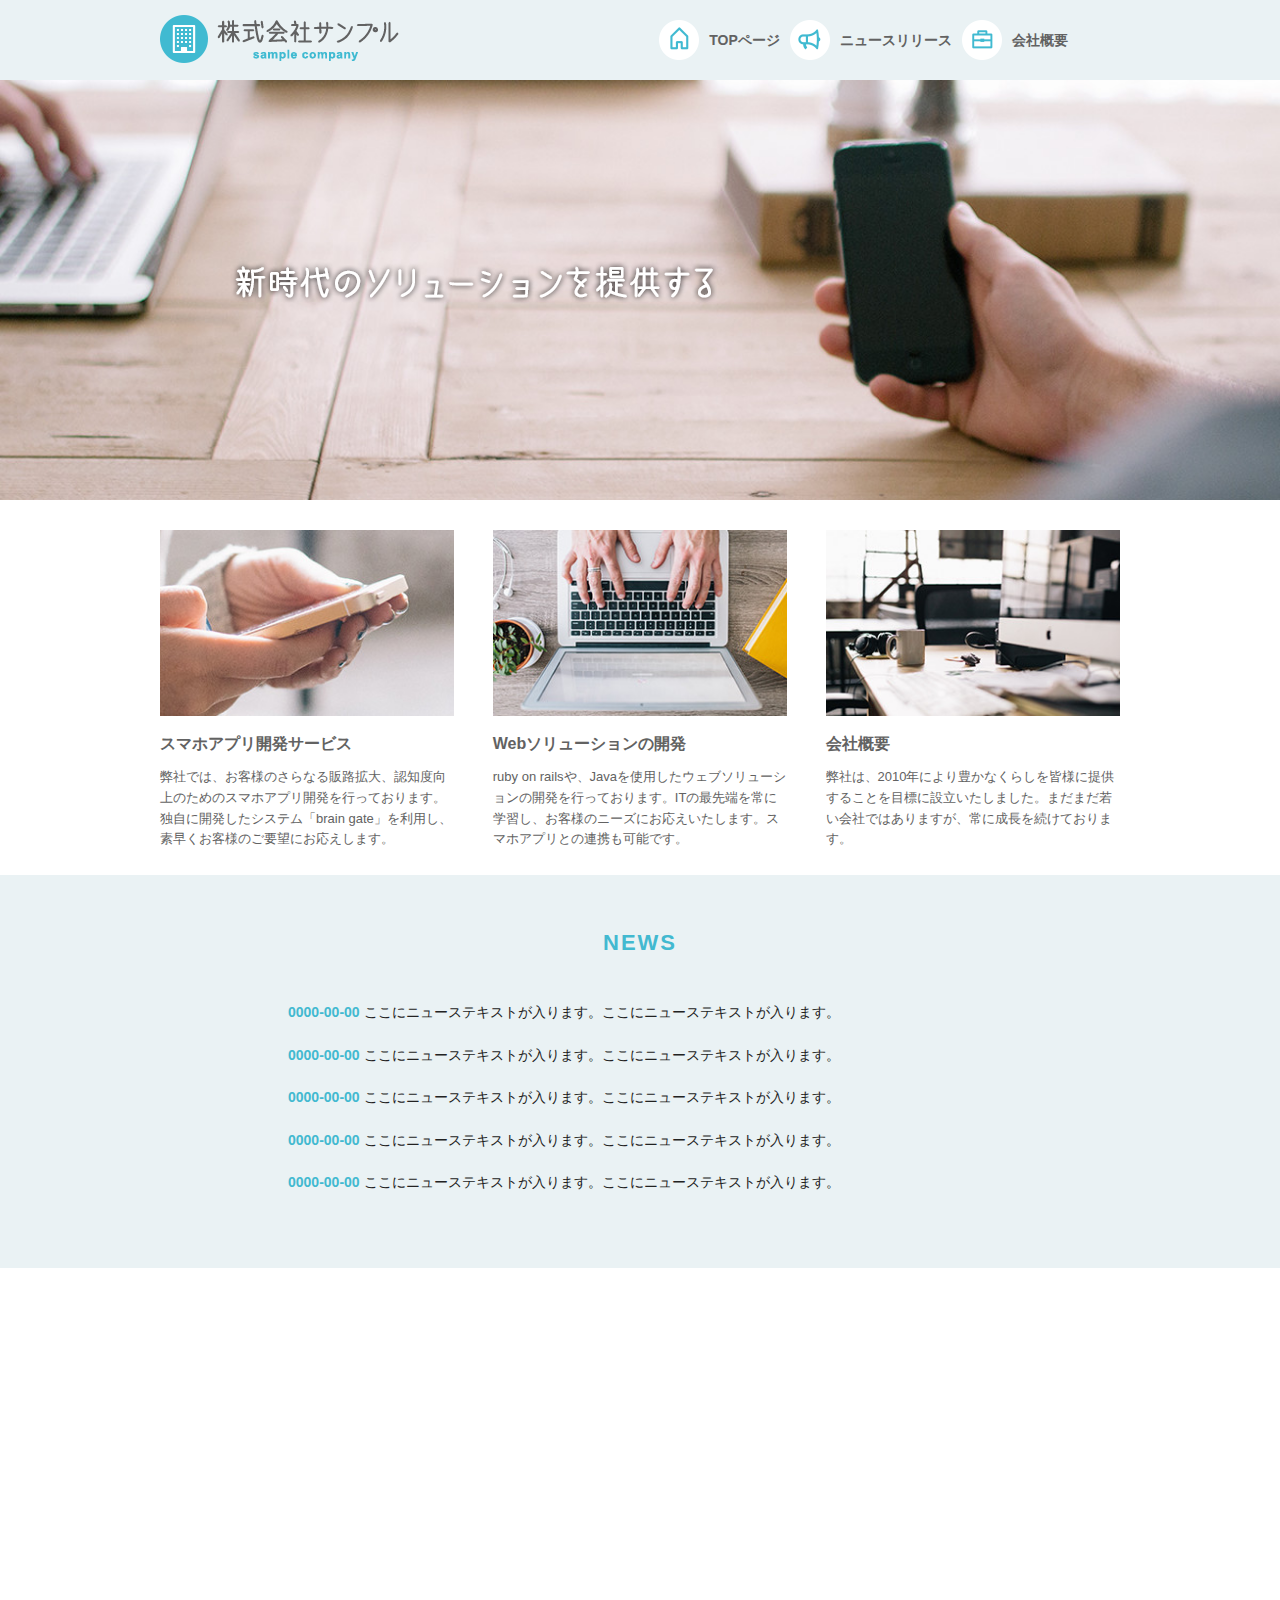
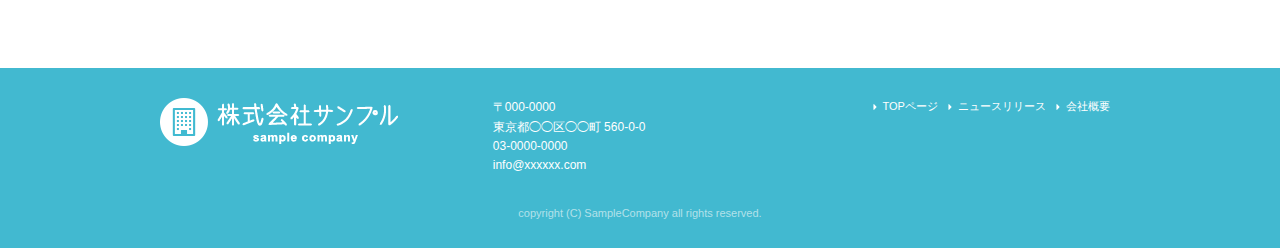
<file: index.html>
<!DOCTYPE html>
<html lang="ja">
    <head>
    <title>株式会社サンプル</title>
    
      <meta name="description" content="">
      <meta name="author" content="">
    
     <meta name="viewport" content="width=device-width, initial-scale=1">
  
    <link rel="stylesheet" href="css/normalize.css">
    <link rel="stylesheet" href="css/skeleton.css">
    <link rel="stylesheet" href="css/sample.css">

    <meta charset="UTF-8">

  <link rel="icon" type="image/png" href="images/favicon.png">

</head>

<body>
  <header>
    <div id="header_in" class="container">
      <div class="row">
        <div class="six columns logo">
          <img class="u-max-full-width" src="images/top/logo.png" alt="株式会社サンプル" srcset="images/top/logo@2x.png 2x" />
        </div>
        
        <div class="six columns navi">
          <div class="sp_navi">
            <img id="sp_navi_btn" class="u-max-full-width" src="images/top/sp_navi.png" alt="sp_navi" srcset="images/top/sp_navi@2x.png 2x" />
  
            <ul class="sp_navi_li">
              <li><a href="index.html">TOPページ</a></li>
              <li><a href="news.html">ニュースリリース</a></li>
              <li><a href="company.html">会社概要</a></li>
            </ul>
          </div>
          <div class="pc_navi">
      
            <ul class="pc_navi_li">
              <li class="navi_toppage"><a href="index.html">TOPページ</a></li>
              <li class="navi_news"><a href="news.html">ニュースリリース</a></li>
              <li class="navi_company"><a href="company.html">会社概要</a></li>
            </ul>
      
          </div>
        </div>
      </div>
    </div>
  </header>
  
  
  <div id="cover_area">
    
  <div class="container">
    
    <div class="twelve columns">
      <img class="u-max-full-width" src="images/top/cover_read.png" alt="新時代のソリューションを提供する" srcset="images/top/cover_read@2x.png 2x" />
    </div>
  </div>
</div>

<div id="service_area">

  <div class="container">
    <div class="row">

      <div class="four columns"><img class="u-max-full-width" src="images/top/service_01.jpg" alt="スマホアプリ開発サービス" srcset="images/top/service_01@2x.jpg 2x" />

        <div class="service_title">スマホアプリ開発サービス</div>
        <p>弊社では、お客様のさらなる販路拡大、認知度向上のためのスマホアプリ開発を行っております。独自に開発したシステム「brain gate」を利用し、素早くお客様のご要望にお応えします。</p>
</div><!-- column -->

      <div class="four columns"><img class="u-max-full-width" src="images/top/service_02.jpg" alt="Webソリューションの開発" srcset="images/top/service_02@2x.jpg 2x" />

        <div class="service_title">Webソリューションの開発</div>
        <p>ruby on railsや、Javaを使用したウェブソリューションの開発を行っております。ITの最先端を常に学習し、お客様のニーズにお応えいたします。スマホアプリとの連携も可能です。</p>
</div><!-- column -->

      <div class="four columns">  <img class="u-max-full-width" src="images/top/service_03.jpg" alt="会社概要" srcset="images/top/service_03@2x.jpg 2x" />

        <div class="service_title">会社概要</div>
        <p>弊社は、2010年により豊かなくらしを皆様に提供することを目標に設立いたしました。まだまだ若い会社ではありますが、常に成長を続けております。</p></div><!-- column -->

    </div>
  </div>

</div>

<div id="news_area">

  <div class="container">
    <div class="row">

      <div class="twelve columns">

        <div class="news_title">NEWS</div>

        <ul class="news_lists">
          <li><span>0000-00-00</span> ここにニューステキストが入ります。ここにニューステキストが入ります。</li>
          <li><span>0000-00-00</span> ここにニューステキストが入ります。ここにニューステキストが入ります。</li>
          <li><span>0000-00-00</span> ここにニューステキストが入ります。ここにニューステキストが入ります。</li>
          <li><span>0000-00-00</span> ここにニューステキストが入ります。ここにニューステキストが入ります。</li>
          <li><span>0000-00-00</span> ここにニューステキストが入ります。ここにニューステキストが入ります。</li>
        </ul>

      </div>

    </div>
  </div>

</div>
<!-- #news_area -->
<div id="googlemap_area">
<script src="//maps.google.com/maps/api/js?sensor=true"></script>
  <script type="text/javascript">
  function googleMap() {
    var latlng = new google.maps.LatLng(35.6694293,139.7189323);/* 座標 */
    var myOptions = {
      zoom: 16, /*拡大比率*/
      center: latlng,
      scrollwheel: false,
      disableDoubleClickZoom: true,
      draggable: false,
      mapTypeControlOptions: { mapTypeIds: ['style', google.maps.MapTypeId.ROADMAP] }
    };
    var map = new google.maps.Map(document.getElementById('map1'), myOptions);
    /*アイコン設定*/
    var icon = new google.maps.MarkerImage('images/top/pin.png',/*画像url*/
  new google.maps.Size(48,56),/*アイコンサイズ*/
        new google.maps.Point(0,0)/*アイコン位置*/
    );
    var markerOptions = {
      position: latlng,
      map: map,
      icon: icon,
      title: '株式会社サンプル',/*タイトル*/
      animation: google.maps.Animation.DROP/*アニメーション*/
    };
    var marker = new google.maps.Marker(markerOptions);
    /*取得スタイルの貼り付け*/
    var styleOptions = [
      {
        "stylers": [
          { "hue": '#eaf2f4' }
        ]
      }
    ];
    var styledMapOptions = { name: '株式会社サンプル' }/*地図右上のタイトル*/
    var sampleType = new google.maps.StyledMapType(styleOptions, styledMapOptions);
    map.mapTypes.set('style', sampleType);
    map.setMapTypeId('style');
  };
  google.maps.event.addDomListener(window, 'load', function() {
      googleMap();
  });
  </script>
  
  <div id="map1" style="width:100%; height:400px; margin:0 auto;"></div>
</div>
<!-- #googlemap_area -->
<footer>
  <div class="container">
    <div class="row">
      <div class="four columns sp">
        <h1><a href="index.html"><img class="u-max-full-width" src="images/top/footer_logo.png" alt="株式会社サンプル" srcset="images/top/footer_logo@2x.png 2x" /></a></h1>
      </div>
      <!-- columns -->
      <div class="four columns foot_address sp">
        〒000-0000<br />
        東京都◯◯区◯◯町 560-0-0<br />
        03-0000-0000<br />
        info@xxxxxx.com
      </div>
      <!-- columns -->
      <div class="four columns">
        <ul class="foot_navi">
          <li><a href="index.html">TOPページ</a></li>
          <li><a href="news.html">ニュースリリース</a></li>
          <li><a href="company.html">会社概要</a></li>
        </ul>
      </div>
      <!-- columns -->
    </div>
    <!-- row -->

    <div class="row">
      <div class="twelve columns sp">
        <p class="copy">copyright (C) SampleCompany all rights reserved.</p>
      </div>
      <!-- columns -->
    </div>
    <!-- row -->
  </div>
</footer>
<!-- //footer -->
<script type="text/javascript" src="//ajax.googleapis.com/ajax/libs/jquery/1.10.2/jquery.min.js"></script>
<script>
  $(function(){
    $(document).ready(function(){

      $("#sp_navi_btn").click(function () {
        $(this).next().slideToggle();
      });

    });
  });
</script>


</body>

</html>
</file>
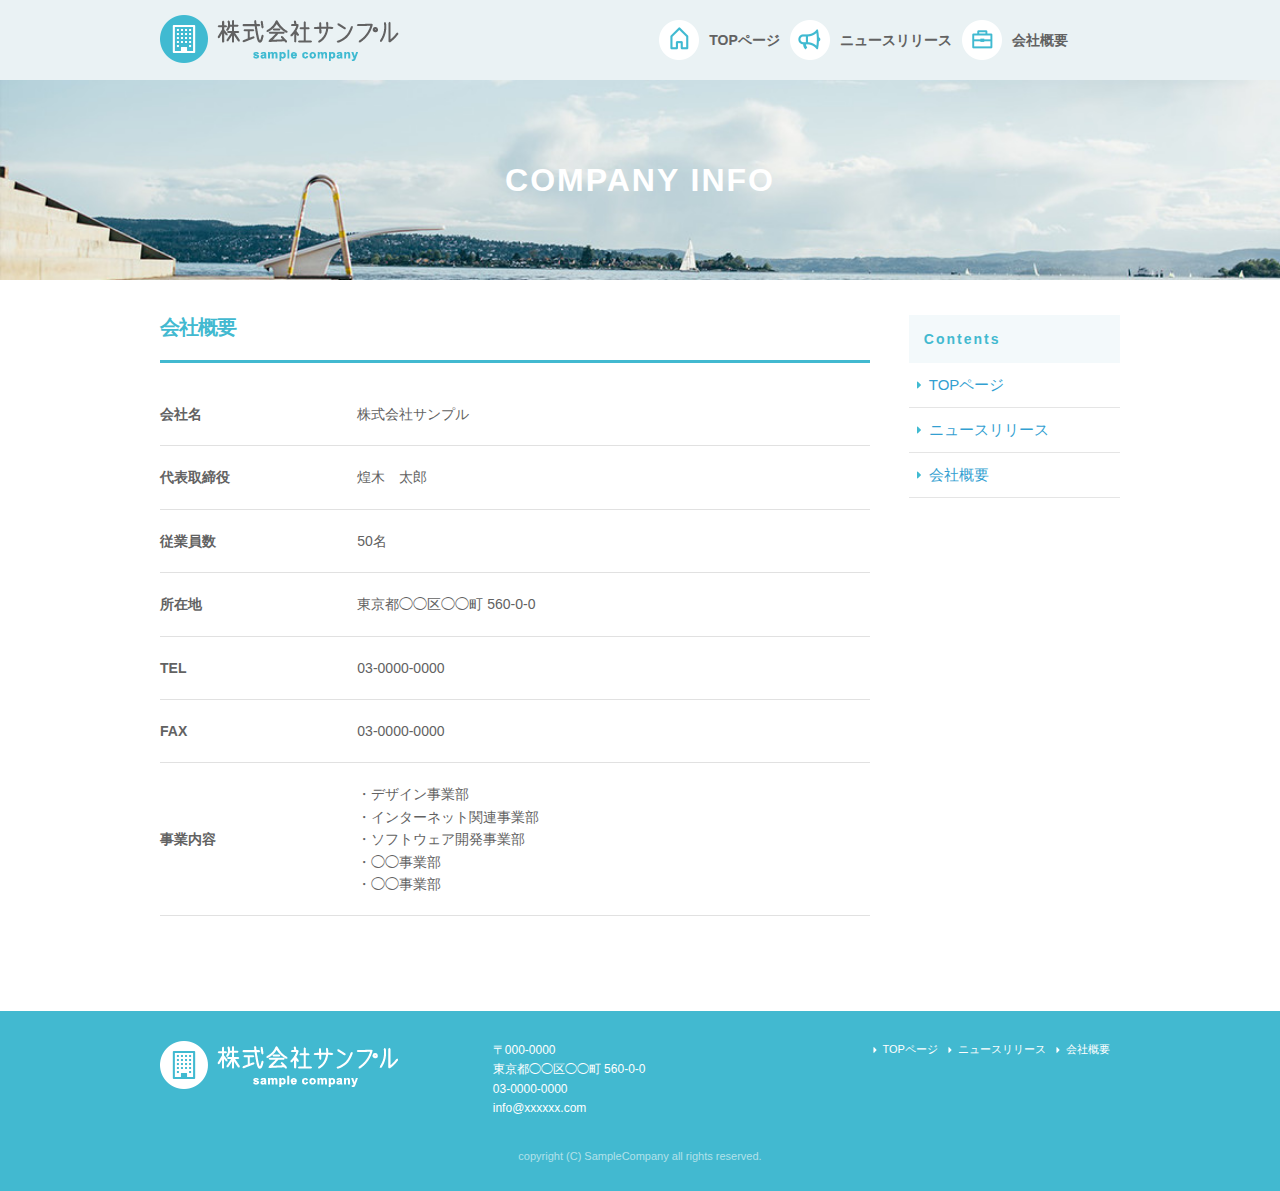
<file: company.html>
<!DOCTYPE html>
<html lang="ja">
    <head>
    <title>company | 株式会社サンプル</title>
    
      <meta name="description" content="">
      <meta name="author" content="">
    
     <meta name="viewport" content="width=device-width, initial-scale=1">
  
    <link rel="stylesheet" href="css/normalize.css">
    <link rel="stylesheet" href="css/skeleton.css">
    <link rel="stylesheet" href="css/sample.css">

    <meta charset="UTF-8">

  <link rel="icon" type="image/png" href="images/favicon.png">

</head>

<body>
<header>
<div id="header_in" class="container">
  <div class="row">
    <div class="six columns logo">
      <img class="u-max-full-width" src="images/top/logo.png" alt="株式会社サンプル" srcset="images/top/logo@2x.png 2x" />
    </div>
    
    <div class="six columns navi">
      <div class="sp_navi">
        <img id="sp_navi_btn" class="u-max-full-width" src="images/top/sp_navi.png" alt="sp_navi" srcset="images/top/sp_navi@2x.png 2x" />

        <ul class="sp_navi_li">
          <li><a href="index.html">TOPページ</a></li>
          <li><a href="news.html">ニュースリリース</a></li>
          <li><a href="company.html">会社概要</a></li>
        </ul>
      </div>
      <div class="pc_navi">
  
        <ul class="pc_navi_li">
          <li class="navi_toppage"><a href="index.html">TOPページ</a></li>
          <li class="navi_news"><a href="news.html">ニュースリリース</a></li>
          <li class="navi_company"><a href="company.html">会社概要</a></li>
        </ul>
  
      </div>
    </div>
  </div>
</div>
</header>

<div id="sub_cover">
  <div class="conteiner">
    <div class="row">

      <div class="twelve columns">
        <h2>COMPANY INFO</h2>
      </div>

    </div>
  </div>
</div>

<div id="contents">
  <div class="container">
    <div class="row">

      <div id="main" class="nine columns">
       <h2 class="company_title">会社概要</h2>
       
      <table class="u-full-width">
              <tbody><tr>
                <th>会社名</th>
                <td>株式会社サンプル</td>
              </tr>
              <tr>
                <th>代表取締役</th>
                <td>煌木　太郎</td>
              </tr>
              <tr>
                <th>従業員数</th>
                <td>50名</td>
              </tr>
              <tr>
                <th>所在地</th>
                <td>東京都◯◯区◯◯町&nbsp;560-0-0</td>
              </tr>
              <tr>
                <th>TEL</th>
                <td>03-0000-0000</td>
              </tr>
              <tr>
                <th>FAX</th>
                <td>03-0000-0000</td>
              </tr>
              <tr>
                <th>事業内容</th>
                <td>
                  ・デザイン事業部<br>
                  ・インターネット関連事業部<br>
                  ・ソフトウェア開発事業部<br>
                  ・◯◯事業部<br>
                  ・◯◯事業部
                </td>
              </tr>
            </tbody></table>
      </div>

      <div id="sidebar" class="three columns">

        <div class="pc_sidemenu">
          <h3>Contents</h3>

          <ul>
            <li><a href="index.html">TOPページ</a></li>
            <li><a href="news.html">ニュースリリース</a></li>
            <li><a href="company.html">会社概要</a></li>
          </ul>
        </div>

        <div class="fb-page fb_iframe_widget fb_iframe_widget_fluid" data-href="https://www.facebook.com/facebook" data-tabs="timeline" data-height="300" data-small-header="false" data-adapt-container-width="true" data-hide-cover="false" data-show-facepile="false" fb-xfbml-state="rendered" fb-iframe-plugin-query="adapt_container_width=true&amp;app_id=&amp;container_width=280&amp;height=300&amp;hide_cover=false&amp;href=https%3A%2F%2Fwww.facebook.com%2Ffacebook&amp;locale=ja_JP&amp;sdk=joey&amp;show_facepile=false&amp;small_header=false&amp;tabs=timeline"><span style="vertical-align: bottom; width: 280px; height: 300px;"><iframe name="fdaf8ec1bd6298" width="1000px" height="300px" frameborder="0" allowtransparency="true" allowfullscreen="true" scrolling="no" title="fb:page Facebook Social Plugin" src="https://www.facebook.com/v2.6/plugins/page.php?adapt_container_width=true&amp;app_id=&amp;channel=http%3A%2F%2Fstaticxx.facebook.com%2Fconnect%2Fxd_arbiter%2Fr%2FK6RbmRhg2m2.js%3Fversion%3D42%23cb%3Df38bc9374cc1b%26domain%3Ddemo.techacademy.jp%26origin%3Dhttp%253A%252F%252Fdemo.techacademy.jp%252Ff20fd7cf07c81d4%26relation%3Dparent.parent&amp;container_width=280&amp;height=300&amp;hide_cover=false&amp;href=https%3A%2F%2Fwww.facebook.com%2Ffacebook&amp;locale=ja_JP&amp;sdk=joey&amp;show_facepile=false&amp;small_header=false&amp;tabs=timeline" style="border: none; visibility: visible; width: 280px; height: 300px;" class=""></iframe></span></div>

      </div>

    </div>
  </div>
</div>

<footer>
  <div class="container">
    <div class="row">
      <div class="four columns sp">
        <h1><a href="index.html"><img class="u-max-full-width" src="images/top/footer_logo.png" alt="株式会社サンプル" srcset="images/top/footer_logo@2x.png 2x" /></a></h1>
      </div>
      <!-- columns -->
      <div class="four columns foot_address sp">
        〒000-0000<br />
        東京都◯◯区◯◯町 560-0-0<br />
        03-0000-0000<br />
        info@xxxxxx.com
      </div>
      <!-- columns -->
      <div class="four columns">
        <ul class="foot_navi">
          <li><a href="index.html">TOPページ</a></li>
          <li><a href="news.html">ニュースリリース</a></li>
          <li><a href="company.html">会社概要</a></li>
        </ul>
      </div>
      <!-- columns -->
    </div>
    <!-- row -->

    <div class="row">
      <div class="twelve columns sp">
        <p class="copy">copyright (C) SampleCompany all rights reserved.</p>
      </div>
      <!-- columns -->
    </div>
    <!-- row -->
  </div>
</footer>
<!-- //footer -->
<script type="text/javascript" src="//ajax.googleapis.com/ajax/libs/jquery/1.10.2/jquery.min.js"></script>
<script>
  $(function(){
    $(document).ready(function(){

      $("#sp_navi_btn").click(function () {
        $(this).next().slideToggle();
      });

    });
  });
</script>


</body>

</html>
</file>
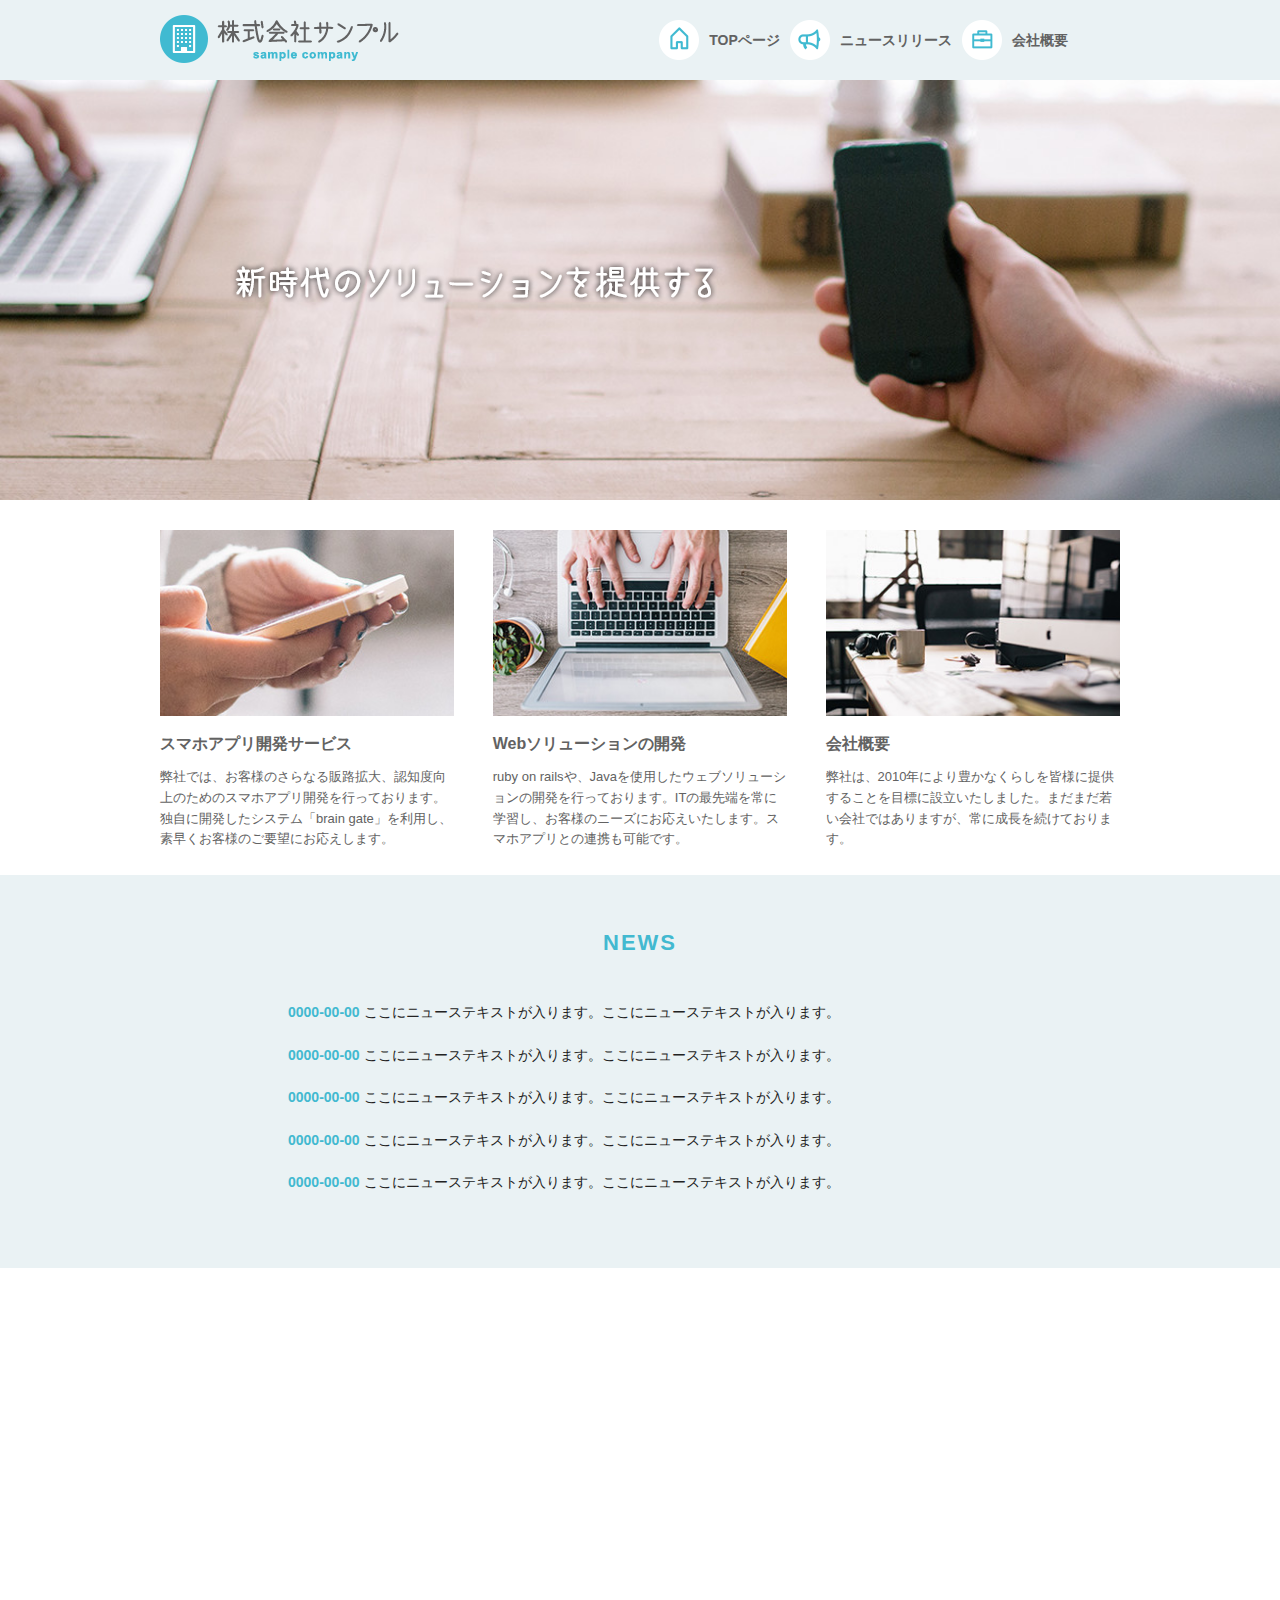
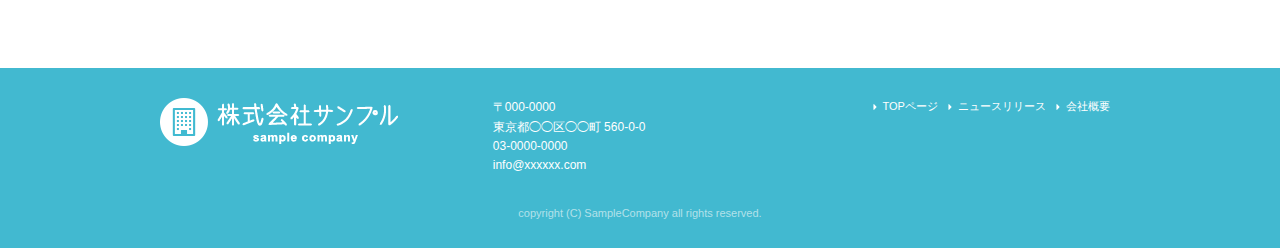
<file: corporate-site.html>
<!DOCTYPE html>
<html lang="ja">
    <head>
    <title>株式会社サンプル</title>
    
      <meta name="description" content="">
      <meta name="author" content="">
    
     <meta name="viewport" content="width=device-width, initial-scale=1">
  
    <link rel="stylesheet" href="css/normalize.css">
    <link rel="stylesheet" href="css/skeleton.css">
    <link rel="stylesheet" href="css/sample.css">

    <meta charset="UTF-8">

  <link rel="icon" type="image/png" href="images/favicon.png">

</head>

<body>
  <header>
    <div id="header_in" class="container">
      <div class="row">
        <div class="six columns logo">
          <img class="u-max-full-width" src="images/top/logo.png" alt="株式会社サンプル" srcset="images/top/logo@2x.png 2x" />
        </div>
        
        <div class="six columns navi">
          <div class="sp_navi">
            <img id="sp_navi_btn" class="u-max-full-width" src="images/top/sp_navi.png" alt="sp_navi" srcset="images/top/sp_navi@2x.png 2x" />
  
            <ul class="sp_navi_li">
              <li><a href="index.html">TOPページ</a></li>
              <li><a href="news.html">ニュースリリース</a></li>
              <li><a href="company.html">会社概要</a></li>
            </ul>
          </div>
          <div class="pc_navi">
      
            <ul class="pc_navi_li">
              <li class="navi_toppage"><a href="index.html">TOPページ</a></li>
              <li class="navi_news"><a href="news.html">ニュースリリース</a></li>
              <li class="navi_company"><a href="company.html">会社概要</a></li>
            </ul>
      
          </div>
        </div>
      </div>
    </div>
  </header>
  
  
  <div id="cover_area">
    
  <div class="container">
    
    <div class="twelve columns">
      <img class="u-max-full-width" src="images/top/cover_read.png" alt="新時代のソリューションを提供する" srcset="images/top/cover_read@2x.png 2x" />
    </div>
  </div>
</div>

<div id="service_area">

  <div class="container">
    <div class="row">

      <div class="four columns"><img class="u-max-full-width" src="images/top/service_01.jpg" alt="スマホアプリ開発サービス" srcset="images/top/service_01@2x.jpg 2x" />

        <div class="service_title">スマホアプリ開発サービス</div>
        <p>弊社では、お客様のさらなる販路拡大、認知度向上のためのスマホアプリ開発を行っております。独自に開発したシステム「brain gate」を利用し、素早くお客様のご要望にお応えします。</p>
</div><!-- column -->

      <div class="four columns"><img class="u-max-full-width" src="images/top/service_02.jpg" alt="Webソリューションの開発" srcset="images/top/service_02@2x.jpg 2x" />

        <div class="service_title">Webソリューションの開発</div>
        <p>ruby on railsや、Javaを使用したウェブソリューションの開発を行っております。ITの最先端を常に学習し、お客様のニーズにお応えいたします。スマホアプリとの連携も可能です。</p>
</div><!-- column -->

      <div class="four columns">  <img class="u-max-full-width" src="images/top/service_03.jpg" alt="会社概要" srcset="images/top/service_03@2x.jpg 2x" />

        <div class="service_title">会社概要</div>
        <p>弊社は、2010年により豊かなくらしを皆様に提供することを目標に設立いたしました。まだまだ若い会社ではありますが、常に成長を続けております。</p></div><!-- column -->

    </div>
  </div>

</div>

<div id="news_area">

  <div class="container">
    <div class="row">

      <div class="twelve columns">

        <div class="news_title">NEWS</div>

        <ul class="news_lists">
          <li><span>0000-00-00</span> ここにニューステキストが入ります。ここにニューステキストが入ります。</li>
          <li><span>0000-00-00</span> ここにニューステキストが入ります。ここにニューステキストが入ります。</li>
          <li><span>0000-00-00</span> ここにニューステキストが入ります。ここにニューステキストが入ります。</li>
          <li><span>0000-00-00</span> ここにニューステキストが入ります。ここにニューステキストが入ります。</li>
          <li><span>0000-00-00</span> ここにニューステキストが入ります。ここにニューステキストが入ります。</li>
        </ul>

      </div>

    </div>
  </div>

</div>
<!-- #news_area -->
<div id="googlemap_area">
<script src="//maps.google.com/maps/api/js?sensor=true"></script>
  <script type="text/javascript">
  function googleMap() {
    var latlng = new google.maps.LatLng(35.6694293,139.7189323);/* 座標 */
    var myOptions = {
      zoom: 16, /*拡大比率*/
      center: latlng,
      scrollwheel: false,
      disableDoubleClickZoom: true,
      draggable: false,
      mapTypeControlOptions: { mapTypeIds: ['style', google.maps.MapTypeId.ROADMAP] }
    };
    var map = new google.maps.Map(document.getElementById('map1'), myOptions);
    /*アイコン設定*/
    var icon = new google.maps.MarkerImage('images/top/pin.png',/*画像url*/
  new google.maps.Size(48,56),/*アイコンサイズ*/
        new google.maps.Point(0,0)/*アイコン位置*/
    );
    var markerOptions = {
      position: latlng,
      map: map,
      icon: icon,
      title: '株式会社サンプル',/*タイトル*/
      animation: google.maps.Animation.DROP/*アニメーション*/
    };
    var marker = new google.maps.Marker(markerOptions);
    /*取得スタイルの貼り付け*/
    var styleOptions = [
      {
        "stylers": [
          { "hue": '#eaf2f4' }
        ]
      }
    ];
    var styledMapOptions = { name: '株式会社サンプル' }/*地図右上のタイトル*/
    var sampleType = new google.maps.StyledMapType(styleOptions, styledMapOptions);
    map.mapTypes.set('style', sampleType);
    map.setMapTypeId('style');
  };
  google.maps.event.addDomListener(window, 'load', function() {
      googleMap();
  });
  </script>
  
  <div id="map1" style="width:100%; height:400px; margin:0 auto;"></div>
</div>
<!-- #googlemap_area -->
<footer>
  <div class="container">
    <div class="row">
      <div class="four columns sp">
        <h1><a href="index.html"><img class="u-max-full-width" src="images/top/footer_logo.png" alt="株式会社サンプル" srcset="images/top/footer_logo@2x.png 2x" /></a></h1>
      </div>
      <!-- columns -->
      <div class="four columns foot_address sp">
        〒000-0000<br />
        東京都◯◯区◯◯町 560-0-0<br />
        03-0000-0000<br />
        info@xxxxxx.com
      </div>
      <!-- columns -->
      <div class="four columns">
        <ul class="foot_navi">
          <li><a href="">TOPページ</a></li>
          <li><a href="">ニュースリリース</a></li>
          <li><a href="">会社概要</a></li>
        </ul>
      </div>
      <!-- columns -->
    </div>
    <!-- row -->

    <div class="row">
      <div class="twelve columns sp">
        <p class="copy">copyright (C) SampleCompany all rights reserved.</p>
      </div>
      <!-- columns -->
    </div>
    <!-- row -->
  </div>
</footer>
<!-- //footer -->
<script type="text/javascript" src="//ajax.googleapis.com/ajax/libs/jquery/1.10.2/jquery.min.js"></script>
<script>
  $(function(){
    $(document).ready(function(){

      $("#sp_navi_btn").click(function () {
        $(this).next().slideToggle();
      });

    });
  });
</script>


</body>

</html>
</file>
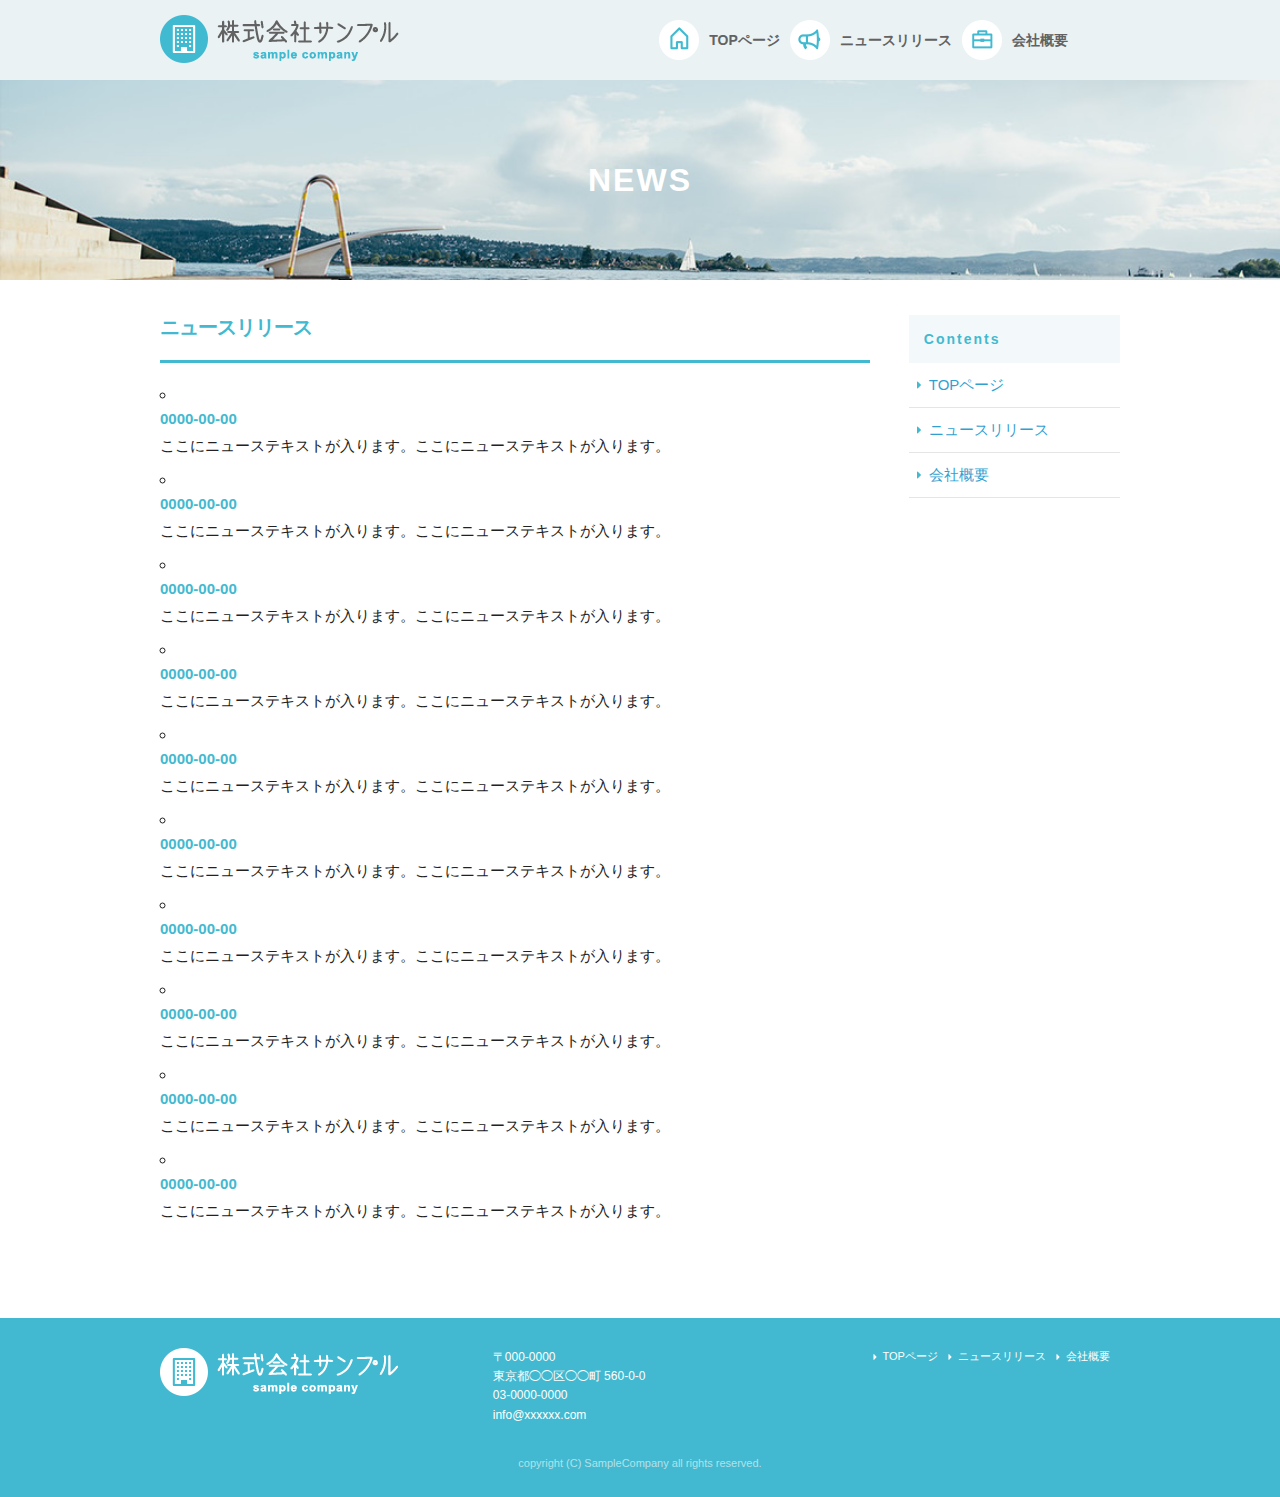
<file: news.html>
<!DOCTYPE html>
<html lang="ja">
    <head>
    <title>NEWS | 株式会社サンプル</title>
    
      <meta name="description" content="">
      <meta name="author" content="">
    
     <meta name="viewport" content="width=device-width, initial-scale=1">
  
    <link rel="stylesheet" href="css/normalize.css">
    <link rel="stylesheet" href="css/skeleton.css">
    <link rel="stylesheet" href="css/sample.css">

    <meta charset="UTF-8">

  <link rel="icon" type="image/png" href="images/favicon.png">

</head>

<body>
<header>
<div id="header_in" class="container">
  <div class="row">
    <div class="six columns logo">
      <img class="u-max-full-width" src="images/top/logo.png" alt="株式会社サンプル" srcset="images/top/logo@2x.png 2x" />
    </div>
    
    <div class="six columns navi">
      <div class="sp_navi">
        <img id="sp_navi_btn" class="u-max-full-width" src="images/top/sp_navi.png" alt="sp_navi" srcset="images/top/sp_navi@2x.png 2x" />

        <ul class="sp_navi_li">
          <li><a href="index.html">TOPページ</a></li>
          <li><a href="news.html">ニュースリリース</a></li>
          <li><a href="company.html">会社概要</a></li>
        </ul>
      </div>
      <div class="pc_navi">
  
        <ul class="pc_navi_li">
          <li class="navi_toppage"><a href="index.html">TOPページ</a></li>
          <li class="navi_news"><a href="news.html">ニュースリリース</a></li>
          <li class="navi_company"><a href="company.html">会社概要</a></li>
        </ul>
  
      </div>
    </div>
  </div>
</div>
</header>

<div id="sub_cover">
  <div class="conteiner">
    <div class="row">

      <div class="twelve columns">
        <h2>NEWS</h2>
      </div>

    </div>
  </div>
</div>

<div id="contents">
  <div class="container">
    <div class="row">

      <div id="main" class="nine columns">
        <h2>ニュースリリース</h2>

        <ul class="news_li">
          <li><span>0000-00-00</span>ここにニューステキストが入ります。ここにニューステキストが入ります。</li>
          <li><span>0000-00-00</span>ここにニューステキストが入ります。ここにニューステキストが入ります。</li>
          <li><span>0000-00-00</span>ここにニューステキストが入ります。ここにニューステキストが入ります。</li>
          <li><span>0000-00-00</span>ここにニューステキストが入ります。ここにニューステキストが入ります。</li>
          <li><span>0000-00-00</span>ここにニューステキストが入ります。ここにニューステキストが入ります。</li>
          <li><span>0000-00-00</span>ここにニューステキストが入ります。ここにニューステキストが入ります。</li>
          <li><span>0000-00-00</span>ここにニューステキストが入ります。ここにニューステキストが入ります。</li>
          <li><span>0000-00-00</span>ここにニューステキストが入ります。ここにニューステキストが入ります。</li>
          <li><span>0000-00-00</span>ここにニューステキストが入ります。ここにニューステキストが入ります。</li>
          <li><span>0000-00-00</span>ここにニューステキストが入ります。ここにニューステキストが入ります。</li>
        </ul>
      </div>

      <div id="sidebar" class="three columns">

        <div class="pc_sidemenu">
          <h3>Contents</h3>

          <ul>
            <li><a href="index.html">TOPページ</a></li>
            <li><a href="news.html">ニュースリリース</a></li>
            <li><a href="company.html">会社概要</a></li>
          </ul>
        </div>

        <div class="fb-page fb_iframe_widget fb_iframe_widget_fluid" data-href="https://www.facebook.com/facebook" data-tabs="timeline" data-height="300" data-small-header="false" data-adapt-container-width="true" data-hide-cover="false" data-show-facepile="false" fb-xfbml-state="rendered" fb-iframe-plugin-query="adapt_container_width=true&amp;app_id=&amp;container_width=280&amp;height=300&amp;hide_cover=false&amp;href=https%3A%2F%2Fwww.facebook.com%2Ffacebook&amp;locale=ja_JP&amp;sdk=joey&amp;show_facepile=false&amp;small_header=false&amp;tabs=timeline"><span style="vertical-align: bottom; width: 280px; height: 300px;"><iframe name="fdaf8ec1bd6298" width="1000px" height="300px" frameborder="0" allowtransparency="true" allowfullscreen="true" scrolling="no" title="fb:page Facebook Social Plugin" src="https://www.facebook.com/v2.6/plugins/page.php?adapt_container_width=true&amp;app_id=&amp;channel=http%3A%2F%2Fstaticxx.facebook.com%2Fconnect%2Fxd_arbiter%2Fr%2FK6RbmRhg2m2.js%3Fversion%3D42%23cb%3Df38bc9374cc1b%26domain%3Ddemo.techacademy.jp%26origin%3Dhttp%253A%252F%252Fdemo.techacademy.jp%252Ff20fd7cf07c81d4%26relation%3Dparent.parent&amp;container_width=280&amp;height=300&amp;hide_cover=false&amp;href=https%3A%2F%2Fwww.facebook.com%2Ffacebook&amp;locale=ja_JP&amp;sdk=joey&amp;show_facepile=false&amp;small_header=false&amp;tabs=timeline" style="border: none; visibility: visible; width: 280px; height: 300px;" class=""></iframe></span></div>

      </div>

    </div>
  </div>
</div>

<footer>
  <div class="container">
    <div class="row">
      <div class="four columns sp">
        <h1><a href="index.html"><img class="u-max-full-width" src="images/top/footer_logo.png" alt="株式会社サンプル" srcset="images/top/footer_logo@2x.png 2x" /></a></h1>
      </div>
      <!-- columns -->
      <div class="four columns foot_address sp">
        〒000-0000<br />
        東京都◯◯区◯◯町 560-0-0<br />
        03-0000-0000<br />
        info@xxxxxx.com
      </div>
      <!-- columns -->
      <div class="four columns">
        <ul class="foot_navi">
          <li><a href="index.html">TOPページ</a></li>
          <li><a href="news.html">ニュースリリース</a></li>
          <li><a href="company.html">会社概要</a></li>
        </ul>
      </div>
      <!-- columns -->
    </div>
    <!-- row -->

    <div class="row">
      <div class="twelve columns sp">
        <p class="copy">copyright (C) SampleCompany all rights reserved.</p>
      </div>
      <!-- columns -->
    </div>
    <!-- row -->
  </div>
</footer>
<!-- //footer -->
<script type="text/javascript" src="//ajax.googleapis.com/ajax/libs/jquery/1.10.2/jquery.min.js"></script>
<script>
  $(function(){
    $(document).ready(function(){

      $("#sp_navi_btn").click(function () {
        $(this).next().slideToggle();
      });

    });
  });
</script>


</body>

</html>
</file>
<file: css/skeleton.css>
/*
* Skeleton V2.0.4
* Copyright 2014, Dave Gamache
* www.getskeleton.com
* Free to use under the MIT license.
* http://www.opensource.org/licenses/mit-license.php
* 12/29/2014
*/


/* Table of contents
––––––––––––––––––––––––––––––––––––––––––––––––––
- Grid
- Base Styles
- Typography
- Links
- Buttons
- Forms
- Lists
- Code
- Tables
- Spacing
- Utilities
- Clearing
- Media Queries
*/


/* Grid
–––––––––––––––––––––––––––––––––––––––––––––––––– */
.container {
  position: relative;
  width: 100%;
  max-width: 960px;
  margin: 0 auto;
  padding: 0 20px;
  box-sizing: border-box; }
.column,
.columns {
  width: 100%;
  float: left;
  box-sizing: border-box; }

/* For devices larger than 400px */
@media (min-width: 400px) {
  .container {
    width: 85%;
    padding: 0; }
}

/* For devices larger than 550px */
@media (min-width: 550px) {
  .container {
    width: 80%; }
  .column,
  .columns {
    margin-left: 4%; }
  .column:first-child,
  .columns:first-child {
    margin-left: 0; }

  .one.column,
  .one.columns                    { width: 4.66666666667%; }
  .two.columns                    { width: 13.3333333333%; }
  .three.columns                  { width: 22%;            }
  .four.columns                   { width: 30.6666666667%; }
  .five.columns                   { width: 39.3333333333%; }
  .six.columns                    { width: 48%;            }
  .seven.columns                  { width: 56.6666666667%; }
  .eight.columns                  { width: 65.3333333333%; }
  .nine.columns                   { width: 74.0%;          }
  .ten.columns                    { width: 82.6666666667%; }
  .eleven.columns                 { width: 91.3333333333%; }
  .twelve.columns                 { width: 100%; margin-left: 0; }

  .one-third.column               { width: 30.6666666667%; }
  .two-thirds.column              { width: 65.3333333333%; }

  .one-half.column                { width: 48%; }

  /* Offsets */
  .offset-by-one.column,
  .offset-by-one.columns          { margin-left: 8.66666666667%; }
  .offset-by-two.column,
  .offset-by-two.columns          { margin-left: 17.3333333333%; }
  .offset-by-three.column,
  .offset-by-three.columns        { margin-left: 26%;            }
  .offset-by-four.column,
  .offset-by-four.columns         { margin-left: 34.6666666667%; }
  .offset-by-five.column,
  .offset-by-five.columns         { margin-left: 43.3333333333%; }
  .offset-by-six.column,
  .offset-by-six.columns          { margin-left: 52%;            }
  .offset-by-seven.column,
  .offset-by-seven.columns        { margin-left: 60.6666666667%; }
  .offset-by-eight.column,
  .offset-by-eight.columns        { margin-left: 69.3333333333%; }
  .offset-by-nine.column,
  .offset-by-nine.columns         { margin-left: 78.0%;          }
  .offset-by-ten.column,
  .offset-by-ten.columns          { margin-left: 86.6666666667%; }
  .offset-by-eleven.column,
  .offset-by-eleven.columns       { margin-left: 95.3333333333%; }

  .offset-by-one-third.column,
  .offset-by-one-third.columns    { margin-left: 34.6666666667%; }
  .offset-by-two-thirds.column,
  .offset-by-two-thirds.columns   { margin-left: 69.3333333333%; }

  .offset-by-one-half.column,
  .offset-by-one-half.columns     { margin-left: 52%; }

}


/* Base Styles
–––––––––––––––––––––––––––––––––––––––––––––––––– */
/* NOTE
html is set to 62.5% so that all the REM measurements throughout Skeleton
are based on 10px sizing. So basically 1.5rem = 15px :) */
html {
  font-size: 62.5%; }
body {
  font-size: 1.5em; /* currently ems cause chrome bug misinterpreting rems on body element */
  line-height: 1.6;
  font-weight: 400;
  font-family: "Raleway", "HelveticaNeue", "Helvetica Neue", Helvetica, Arial, sans-serif;
  color: #222; }


/* Typography
–––––––––––––––––––––––––––––––––––––––––––––––––– */
h1, h2, h3, h4, h5, h6 {
  margin-top: 0;
  margin-bottom: 2rem;
  font-weight: 300; }
h1 { font-size: 4.0rem; line-height: 1.2;  letter-spacing: -.1rem;}
h2 { font-size: 3.6rem; line-height: 1.25; letter-spacing: -.1rem; }
h3 { font-size: 3.0rem; line-height: 1.3;  letter-spacing: -.1rem; }
h4 { font-size: 2.4rem; line-height: 1.35; letter-spacing: -.08rem; }
h5 { font-size: 1.8rem; line-height: 1.5;  letter-spacing: -.05rem; }
h6 { font-size: 1.5rem; line-height: 1.6;  letter-spacing: 0; }

/* Larger than phablet */
@media (min-width: 550px) {
  h1 { font-size: 5.0rem; }
  h2 { font-size: 4.2rem; }
  h3 { font-size: 3.6rem; }
  h4 { font-size: 3.0rem; }
  h5 { font-size: 2.4rem; }
  h6 { font-size: 1.5rem; }
}

p {
  margin-top: 0; }


/* Links
–––––––––––––––––––––––––––––––––––––––––––––––––– */
a {
  color: #1EAEDB; }
a:hover {
  color: #0FA0CE; }


/* Buttons
–––––––––––––––––––––––––––––––––––––––––––––––––– */
.button,
button,
input[type="submit"],
input[type="reset"],
input[type="button"] {
  display: inline-block;
  height: 38px;
  padding: 0 30px;
  color: #555;
  text-align: center;
  font-size: 11px;
  font-weight: 600;
  line-height: 38px;
  letter-spacing: .1rem;
  text-transform: uppercase;
  text-decoration: none;
  white-space: nowrap;
  background-color: transparent;
  border-radius: 4px;
  border: 1px solid #bbb;
  cursor: pointer;
  box-sizing: border-box; }
.button:hover,
button:hover,
input[type="submit"]:hover,
input[type="reset"]:hover,
input[type="button"]:hover,
.button:focus,
button:focus,
input[type="submit"]:focus,
input[type="reset"]:focus,
input[type="button"]:focus {
  color: #333;
  border-color: #888;
  outline: 0; }
.button.button-primary,
button.button-primary,
input[type="submit"].button-primary,
input[type="reset"].button-primary,
input[type="button"].button-primary {
  color: #FFF;
  background-color: #33C3F0;
  border-color: #33C3F0; }
.button.button-primary:hover,
button.button-primary:hover,
input[type="submit"].button-primary:hover,
input[type="reset"].button-primary:hover,
input[type="button"].button-primary:hover,
.button.button-primary:focus,
button.button-primary:focus,
input[type="submit"].button-primary:focus,
input[type="reset"].button-primary:focus,
input[type="button"].button-primary:focus {
  color: #FFF;
  background-color: #1EAEDB;
  border-color: #1EAEDB; }


/* Forms
–––––––––––––––––––––––––––––––––––––––––––––––––– */
input[type="email"],
input[type="number"],
input[type="search"],
input[type="text"],
input[type="tel"],
input[type="url"],
input[type="password"],
textarea,
select {
  height: 38px;
  padding: 6px 10px; /* The 6px vertically centers text on FF, ignored by Webkit */
  background-color: #fff;
  border: 1px solid #D1D1D1;
  border-radius: 4px;
  box-shadow: none;
  box-sizing: border-box; }
/* Removes awkward default styles on some inputs for iOS */
input[type="email"],
input[type="number"],
input[type="search"],
input[type="text"],
input[type="tel"],
input[type="url"],
input[type="password"],
textarea {
  -webkit-appearance: none;
     -moz-appearance: none;
          appearance: none; }
textarea {
  min-height: 65px;
  padding-top: 6px;
  padding-bottom: 6px; }
input[type="email"]:focus,
input[type="number"]:focus,
input[type="search"]:focus,
input[type="text"]:focus,
input[type="tel"]:focus,
input[type="url"]:focus,
input[type="password"]:focus,
textarea:focus,
select:focus {
  border: 1px solid #33C3F0;
  outline: 0; }
label,
legend {
  display: block;
  margin-bottom: .5rem;
  font-weight: 600; }
fieldset {
  padding: 0;
  border-width: 0; }
input[type="checkbox"],
input[type="radio"] {
  display: inline; }
label > .label-body {
  display: inline-block;
  margin-left: .5rem;
  font-weight: normal; }


/* Lists
–––––––––––––––––––––––––––––––––––––––––––––––––– */
ul {
  list-style: circle inside; }
ol {
  list-style: decimal inside; }
ol, ul {
  padding-left: 0;
  margin-top: 0; }
ul ul,
ul ol,
ol ol,
ol ul {
  margin: 1.5rem 0 1.5rem 3rem;
  font-size: 90%; }
li {
  margin-bottom: 1rem; }


/* Code
–––––––––––––––––––––––––––––––––––––––––––––––––– */
code {
  padding: .2rem .5rem;
  margin: 0 .2rem;
  font-size: 90%;
  white-space: nowrap;
  background: #F1F1F1;
  border: 1px solid #E1E1E1;
  border-radius: 4px; }
pre > code {
  display: block;
  padding: 1rem 1.5rem;
  white-space: pre; }


/* Tables
–––––––––––––––––––––––––––––––––––––––––––––––––– */
th,
td {
  padding: 12px 15px;
  text-align: left;
  border-bottom: 1px solid #E1E1E1; }
th:first-child,
td:first-child {
  padding-left: 0; }
th:last-child,
td:last-child {
  padding-right: 0; }


/* Spacing
–––––––––––––––––––––––––––––––––––––––––––––––––– */
button,
.button {
  margin-bottom: 1rem; }
input,
textarea,
select,
fieldset {
  margin-bottom: 1.5rem; }
pre,
blockquote,
dl,
figure,
table,
p,
ul,
ol,
form {
  margin-bottom: 2.5rem; }


/* Utilities
–––––––––––––––––––––––––––––––––––––––––––––––––– */
.u-full-width {
  width: 100%;
  box-sizing: border-box; }
.u-max-full-width {
  max-width: 100%;
  box-sizing: border-box; }
.u-pull-right {
  float: right; }
.u-pull-left {
  float: left; }


/* Misc
–––––––––––––––––––––––––––––––––––––––––––––––––– */
hr {
  margin-top: 3rem;
  margin-bottom: 3.5rem;
  border-width: 0;
  border-top: 1px solid #E1E1E1; }


/* Clearing
–––––––––––––––––––––––––––––––––––––––––––––––––– */

/* Self Clearing Goodness */
.container:after,
.row:after,
.u-cf {
  content: "";
  display: table;
  clear: both; }


/* Media Queries
–––––––––––––––––––––––––––––––––––––––––––––––––– */
/*
Note: The best way to structure the use of media queries is to create the queries
near the relevant code. For example, if you wanted to change the styles for buttons
on small devices, paste the mobile query code up in the buttons section and style it
there.
*/


/* Larger than mobile */
@media (min-width: 400px) {}

/* Larger than phablet (also point when grid becomes active) */
@media (min-width: 550px) {}

/* Larger than tablet */
@media (min-width: 750px) {}

/* Larger than desktop */
@media (min-width: 1000px) {}

/* Larger than Desktop HD */
@media (min-width: 1200px) {}
</file>
<file: css/sample.css>
html {
  font-size: 62.5%; }

header {
  background: #eaf2f4; }
  header #header_in {
    padding-top: 10px;
    padding-bottom: 4px; }
  @media (max-width: 550px) {
    header .logo {
      width: 190px; }
    header .navi {
      width: 40px;
      float: right; } }
  header .sp_navi_li {
    width: 180px;
    position: absolute;
    top: 50px;
    right: 2%;
    border: 1px solid #eee;
    background: white;
    margin: 0;
    padding: 0;
    display: none;
    position: absolute;
    top: 50px;
    right: 2%;
    z-index: 100; }
    header .sp_navi_li li {
      list-style: none;
      margin: 0;
      padding: 0; }
      header .sp_navi_li li a {
        display: block;
        padding: 10px 8px;
        border-bottom: 1px solid #eee;
        font-size: 14px;
        text-decoration: none; }
  @media (min-width: 551px) {
    header .sp_navi {
      display: none; }
    header #header_in {
      padding: 15px 0 10px 0; }
    header .pc_navi_li {
      margin: 0;
      padding: 0; }
      header .pc_navi_li li {
        list-style: none;
        margin: 5px 0 0 0;
        padding: 0; }
        header .pc_navi_li li a {
          color: #626262;
          text-decoration: none;
          font-weight: bold;
          font-size: 14px;
          font-size: 1.4rem;
          float: left;
          padding-right: 10px; }
        header .pc_navi_li li a:hover {
          color: #42b9d0; }
      header .pc_navi_li li.navi_toppage a {
        background-repeat: no-repeat;
        display: inline-block;
        line-height: 40px;
        padding-left: 50px;
        background-image: url("../images/top/navi_top.png");
        background-size: 40px 40px; } }
    @media screen and (min-width: 551px) and (-webkit-min-device-pixel-ratio: 2), (min-width: 551px) and (min-resolution: 2dppx) {
      header .pc_navi_li li.navi_toppage a {
        background-image: url("../images/top/navi_top@2x.png"); } }
  @media (min-width: 551px) {
      header .pc_navi_li li.navi_news a {
        background-repeat: no-repeat;
        display: inline-block;
        line-height: 40px;
        padding-left: 50px;
        background-image: url("../images/top/navi_news.png");
        background-size: 40px 40px; } }
    @media screen and (min-width: 551px) and (-webkit-min-device-pixel-ratio: 2), (min-width: 551px) and (min-resolution: 2dppx) {
      header .pc_navi_li li.navi_news a {
        background-image: url("../images/top/navi_news@2x.png"); } }
  @media (min-width: 551px) {
      header .pc_navi_li li.navi_company a {
        background-repeat: no-repeat;
        display: inline-block;
        line-height: 40px;
        padding-left: 50px;
        background-image: url("../images/top/navi_company.png");
        background-size: 40px 40px; } }
    @media screen and (min-width: 551px) and (-webkit-min-device-pixel-ratio: 2), (min-width: 551px) and (min-resolution: 2dppx) {
      header .pc_navi_li li.navi_company a {
        background-image: url("../images/top/navi_company@2x.png"); } }

  @media (max-width: 550px) {
    header .pc_navi {
      display: none; } }

#cover_area {
  text-align: center;
  padding: 80px 0;
  background-image: url("../images/top/cover.jpg");
  background-size: cover; }
  @media screen and (-webkit-min-device-pixel-ratio: 2), (min-resolution: 2dppx) {
    #cover_area {
      background-image: url("../images/top/cover@2x.jpg");
      background-size: cover; } }
  @media (min-width: 551px) {
    #cover_area {
      text-align: left;
      height: 420px;
      padding: 0; }
      #cover_area img {
        margin-top: 180px;
        margin-left: 70px; } }

#service_area {
  padding-top: 20px; }
  @media (min-width: 551px) {
    #service_area {
      padding-top: 30px; } }
  @media (min-width: 551px) {
    #service_area {
      padding-top: 30px; } }
  #service_area .columns {
    color: #626262; }
    #service_area .columns .service_title {
      font-size: 18px;
      font-size: 1.8rem;
      font-weight: bold;
      margin-top: 8px; }
    #service_area .columns p {
      font-size: 15px;
      font-size: 1.5rem;
      margin-top: 10px; }
    @media (min-width: 551px) {
      #service_area .columns .service_title {
        font-size: 16px;
        font-size: 1.6rem; }
      #service_area .columns p {
        font-size: 13px;
        font-size: 1.3rem; } }

#news_area {
  background-color: #eaf2f4; }
  @media (min-width: 551px) {
    #news_area .container {
      padding: 0px 10% 50px 10%; } }
  #news_area .news_title {
    text-align: center;
    font-size: 26px;
    font-size: 2.6rem;
    color: #42b9d0;
    padding: 15px 0 10px 0;
    font-weight: bold;
    letter-spacing: 0.2rem; }
  #news_area .news_lists li {
    list-style: none;
    font-size: 15px;
    font-size: 1.5rem; }
    #news_area .news_lists li span {
      color: #42b9d0;
      font-weight: bold;
      display: block;
      margin-bottom: 3px; }
  @media (min-width: 551px) {
    #news_area .news_title {
      font-size: 22px;
      font-size: 2.2rem;
      padding: 50px 0 41px 0; }
    #news_area .news_lists li {
      font-size: 14px;
      font-size: 1.4rem;
      margin-bottom: 20px; }
      #news_area .news_lists li span {
        display: inline;
        margin-bottom: 0px; } }

footer {
  background-color: #42b9d0;
  color: #fff;
  padding-top: 20px; }
  @media (max-width: 550px) {
    footer .container {
      margin: 0;
      padding: 0; }
    footer .sp {
      padding: 0 6%;
      margin: 0 auto; }
    footer .foot_navi {
      margin-top: 20px; }
      footer .foot_navi li {
        list-style: none;
        margin-bottom: 1px; }
        footer .foot_navi li a {
          color: #42b9d0;
          background-color: #eaf2f4;
          display: block;
          text-align: center;
          font-weight: bold;
          text-decoration: none;
          font-size: 16px;
          font-size: 1.6rem;
          padding: 16px 0; } }
  footer .foot_address {
    font-size: 16px;
    font-size: 1.6rem;
    padding-top: 10px; }
  footer .copy {
    text-align: center;
    font-size: 11px;
    font-size: 1.1rem;
    color: #b2e1ea; }
  @media (min-width: 551px) {
    footer {
      padding-top: 30px; }
      footer .foot_address {
        padding: 0px;
        font-size: 12px;
        font-size: 1.2rem; }
      footer .foot_navi {
        float: right; }
        footer .foot_navi li {
          list-style: none;
          background-repeat: no-repeat;
          background-position: left center;
          display: inline-block;
          float: left;
          margin-right: 10px;
          font-size: 11px;
          font-size: 1.1rem;
          background-image: url("../images/top/foot_arroehead.png");
          background-size: 4px 6px; } }
      @media screen and (min-width: 551px) and (-webkit-min-device-pixel-ratio: 2), (min-width: 551px) and (min-resolution: 2dppx) {
        footer .foot_navi li {
          background-image: url("../images/top/foot_arroehead@2x.png"); } }
  @media (min-width: 551px) {
        footer .foot_navi a {
          color: white;
          padding-left: 10px;
          text-decoration: none; }
        footer .foot_navi a:hover {
          color: #eaf2f4; }
      footer .copy {
        margin-top: 30px; } }

h1 {
  margin: 0;
  padding: 0; }

#sub_cover {
  padding: 40px 0;
  background-image: url(../images/news/sub_cover.jpg);
  background-size: cover; }

#sub_cover h2 {
  text-align: center;
  color: white;
  font-size: 16px;
  font-size: 1.6rem;
  font-weight: bold;
  margin: 0;
  letter-spacing: 0.2rem; }

@media (min-width: 550px) {
  #sub_cover {
    padding: 80px 0; }

  #sub_cover h2 {
    text-align: center;
    color: white;
    font-size: 32px;
    font-size: 3.2rem;
    font-weight: bold;
    margin: 0;
    letter-spacing: 0.2rem; } }

/*# sourceMappingURL=sample.css.map */
#contents {
    padding-top: 20px;
}
@media (min-width: 550px){

#contents {
    padding-top: 35px;
    padding-bottom: 70px;
 }
}

#contents #main h2 {
    color: #42b9d0;
    border-bottom: 3px solid #42b9d0;
    font-size: 15px;
    font-size: 1.5rem;
    font-weight: bold;
    padding-bottom: 15px;
}
@media (min-width: 550px){

#contents #main h2 {
    font-size: 20px;
    font-size: 2rem;
    padding-bottom: 20px;
 }
}

/*ニュースリリース*/

@media (min-width: 550px)

#contents #main .news_li li span {
    display: inline-block;
    margin-bottom: 0;
    padding-right: 10px;
}
@media (min-width: 550px)

#contents #main .news_li li {
    list-style: none;
    padding-bottom: 5px;
}

#contents #sidebar .pc_sidemenu h3 {
    color: #42b9d0;
    font-size: 14px;
    font-size: 1.4rem;
    letter-spacing: 0.2rem;
    font-weight: bold;
    background-color: #f3f9fb;
    padding: 15px;
    margin-bottom: 0px;
}


#contents #sidebar .pc_sidemenu li {
    list-style: none;
    display: block;
    border-bottom: 1px solid #e5e5e5;
    background-repeat: no-repeat;
    background-position: 8px center;
    margin-bottom: 0px;
    padding: 10px 10px 10px 20px;
    background-image: url(../images/news/side_arrow.png);
    background-size: 4px 8px;
}

@media screen and (-webkit-min-device-pixel-ratio: 2), (min-resolution: 2dppx) {
  #contents #sidebar .pc_sidemenu li {
      background-image: url(../images/news/side_arrow@2x.png);
  }
}

#contents #main .news_li {
    font-size: 15px;
    font-size: 1.5rem;
}

@media (min-width: 550px)
#contents #main .news_li li span {
    display: inline-block;
    margin-bottom: 0;
    padding-right: 10px;
}
#contents #main .news_li li span {
    color: #42b9d0;
    display: block;
    font-weight: bold;
    margin-bottom: 3px;
}

#contents #main th {
    padding-right: 20px;
}

#contents #main th, #contents #main td {
    padding: 20px 0;
    color: #626262;
    font-size: 14px;
    font-size: 1.4rem;
}

element.style {
}
#contents #sidebar .pc_sidemenu li {
    list-style: none;
    display: block;
    border-bottom: 1px solid #e5e5e5;
    background-repeat: no-repeat;
    background-position: 8px center;
    margin-bottom: 0px;
    padding: 10px 10px 10px 20px;
    background-image: url(../images/news/side_arrow.png);
    background-size: 4px 8px;
}

#contents #sidebar .pc_sidemenu li a {
    color: #339fd1;
    text-decoration: none;
}

li {
    display: list-item;
    text-align: -webkit-match-parent;
}
</file>
